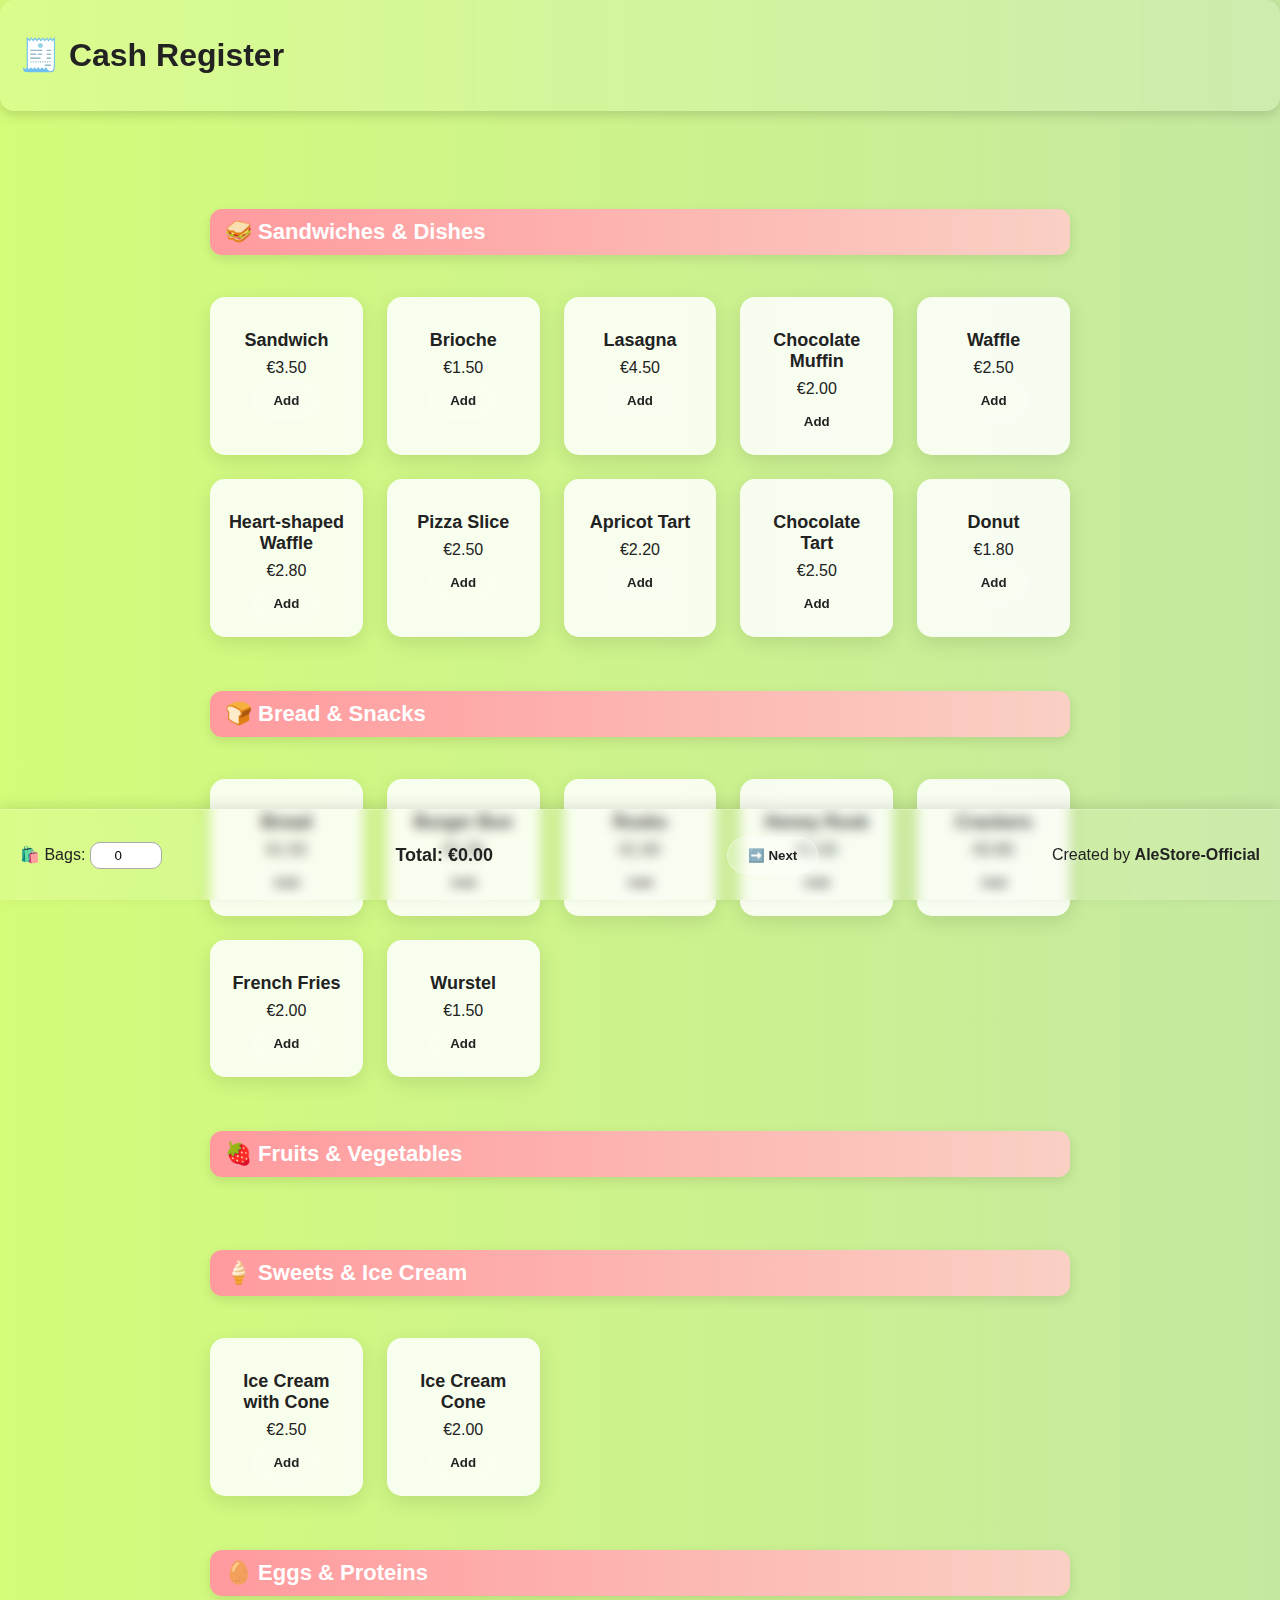
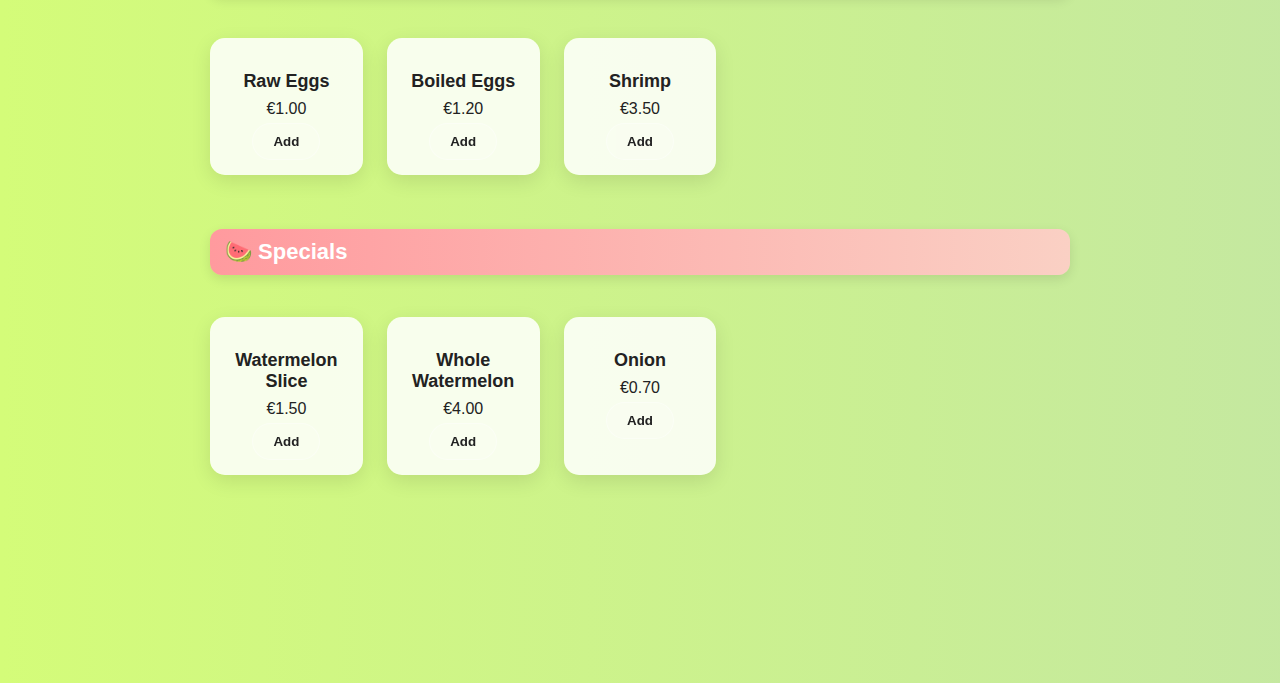
<file: index.html>
<!DOCTYPE html>
<html lang="en">
<head>
  <meta charset="UTF-8">
  <title>Cash Register</title>
  <link rel="stylesheet" href="style.css">
</head>
<body>
  <header class="header">
    <h1>🧾 Cash Register</h1>
  </header>

  <main class="main-layout">
    <section class="product-grid">
      <h2>🥪 Sandwiches & Dishes</h2>
      <div class="product-card"><h3>Sandwich</h3><p>€3.50</p><button class="btn-add" onclick="addProduct('Sandwich', 3.50)">Add</button></div>
      <div class="product-card"><h3>Brioche</h3><p>€1.50</p><button class="btn-add" onclick="addProduct('Brioche', 1.50)">Add</button></div>
      <div class="product-card"><h3>Lasagna</h3><p>€4.50</p><button class="btn-add" onclick="addProduct('Lasagna', 4.50)">Add</button></div>
      <div class="product-card"><h3>Chocolate Muffin</h3><p>€2.00</p><button class="btn-add" onclick="addProduct('Chocolate Muffin', 2.00)">Add</button></div>
      <div class="product-card"><h3>Waffle</h3><p>€2.50</p><button class="btn-add" onclick="addProduct('Waffle', 2.50)">Add</button></div>
      <div class="product-card"><h3>Heart-shaped Waffle</h3><p>€2.80</p><button class="btn-add" onclick="addProduct('Heart-shaped Waffle', 2.80)">Add</button></div>
      <div class="product-card"><h3>Pizza Slice</h3><p>€2.50</p><button class="btn-add" onclick="addProduct('Pizza Slice', 2.50)">Add</button></div>
      <div class="product-card"><h3>Apricot Tart</h3><p>€2.20</p><button class="btn-add" onclick="addProduct('Apricot Tart', 2.20)">Add</button></div>
      <div class="product-card"><h3>Chocolate Tart</h3><p>€2.50</p><button class="btn-add" onclick="addProduct('Chocolate Tart', 2.50)">Add</button></div>
      <div class="product-card"><h3>Donut</h3><p>€1.80</p><button class="btn-add" onclick="addProduct('Donut', 1.80)">Add</button></div>

      <h2>🍞 Bread & Snacks</h2>
      <div class="product-card"><h3>Bread</h3><p>€1.50</p><button class="btn-add" onclick="addProduct('Bread', 1.50)">Add</button></div>
      <div class="product-card"><h3>Burger Bun</h3><p>€1.20</p><button class="btn-add" onclick="addProduct('Burger Bun', 1.20)">Add</button></div>
      <div class="product-card"><h3>Rusks</h3><p>€1.00</p><button class="btn-add" onclick="addProduct('Rusks', 1.00)">Add</button></div>
      <div class="product-card"><h3>Honey Rusk</h3><p>€1.50</p><button class="btn-add" onclick="addProduct('Honey Rusk', 1.50)">Add</button></div>
      <div class="product-card"><h3>Crackers</h3><p>€0.80</p><button class="btn-add" onclick="addProduct('Crackers', 0.80)">Add</button></div>
      <div class="product-card"><h3>French Fries</h3><p>€2.00</p><button class="btn-add" onclick="addProduct('French Fries', 2.00)">Add</button></div>
      <div class="product-card"><h3>Wurstel</h3><p>€1.50</p><button class="btn-add" onclick="addProduct('Wurstel', 1.50)">Add</button></div>

      <h2>🍓 Fruits & Vegetables</h2>

      <h2>🍦 Sweets & Ice Cream</h2>
      <div class="product-card"><h3>Ice Cream with Cone</h3><p>€2.50</p><button class="btn-add" onclick="addProduct('Ice Cream with Cone', 2.50)">Add</button></div>
      <div class="product-card"><h3>Ice Cream Cone</h3><p>€2.00</p><button class="btn-add" onclick="addProduct('Ice Cream Cone', 2.00)">Add</button></div>

      <h2>🥚 Eggs & Proteins</h2>
      <div class="product-card"><h3>Raw Eggs</h3><p>€1.00</p><button class="btn-add" onclick="addProduct('Raw Eggs', 1.00)">Add</button></div>
      <div class="product-card"><h3>Boiled Eggs</h3><p>€1.20</p><button class="btn-add" onclick="addProduct('Boiled Eggs', 1.20)">Add</button></div>
      <div class="product-card"><h3>Shrimp</h3><p>€3.50</p><button class="btn-add" onclick="addProduct('Shrimp', 3.50)">Add</button></div>

      <h2>🍉 Specials</h2>
      <div class="product-card"><h3>Watermelon Slice</h3><p>€1.50</p><button class="btn-add" onclick="addProduct('Watermelon Slice', 1.50)">Add</button></div>
      <div class="product-card"><h3>Whole Watermelon</h3><p>€4.00</p><button class="btn-add" onclick="addProduct('Whole Watermelon', 4.00)">Add</button></div>
      <div class="product-card"><h3>Onion</h3><p>€0.70</p><button class="btn-add" onclick="addProduct('Onion', 0.70)">Add</button></div>
    </section>
  </main>

  <footer class="footer">
    <div class="borse-container">
      🛍️ Bags: <input type="number" id="bags" min="0" value="0" oninput="updateBags()">
    </div>
    <div id="totale" class="totale">Total: €0.00</div>
    <button class="btn-next" onclick="location.href='cart.html'">➡️ Next</button>
    <p style="margin-top: 1em; text-align: center;">Created by <strong>AleStore-Official</strong></p>
  </footer>

  <script src="script.js"></script>
  <script type="module">
    import { blockIfUnauthorized } from 'https://alestore-official.github.io/AleRegister/access.js';
    blockIfUnauthorized();
  </script>
  <script src="https://alestore-official.github.io/AleCAPTCHA/control.js"></script>
</body>
</html>
</file>
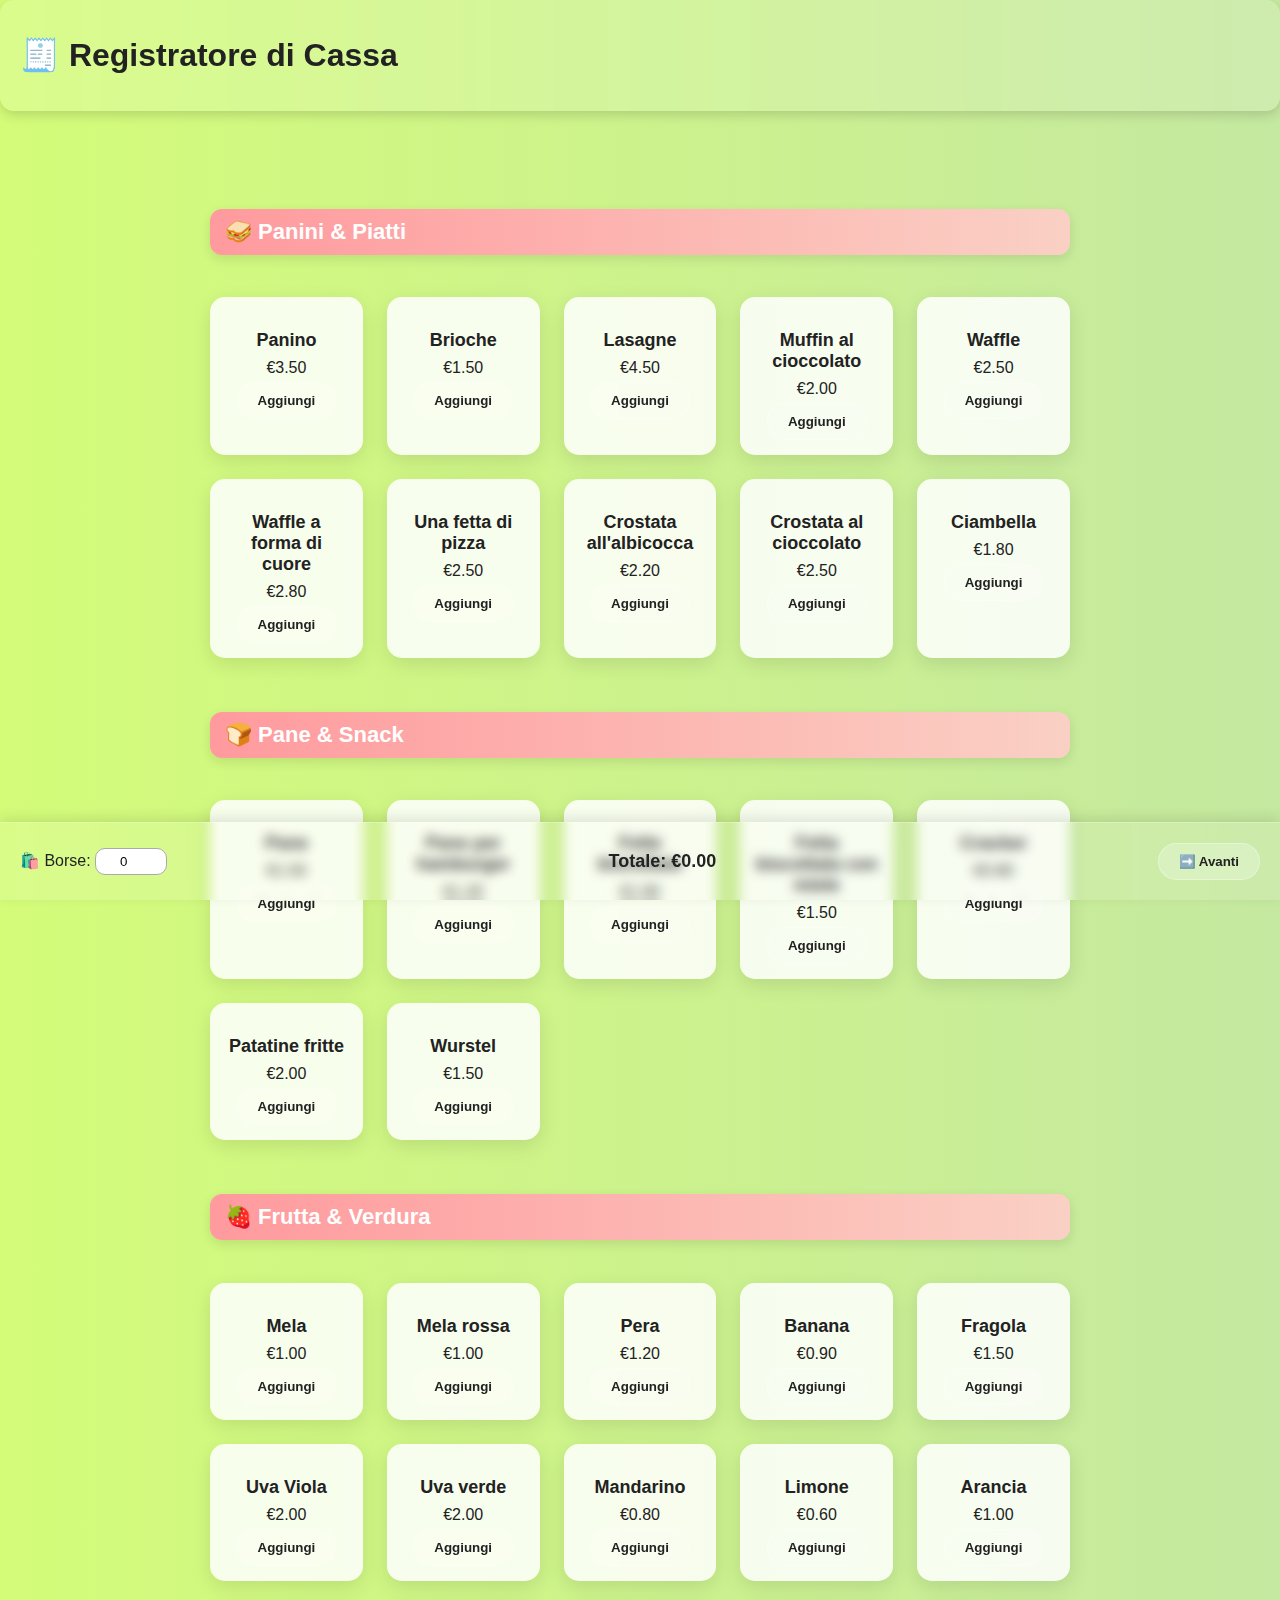
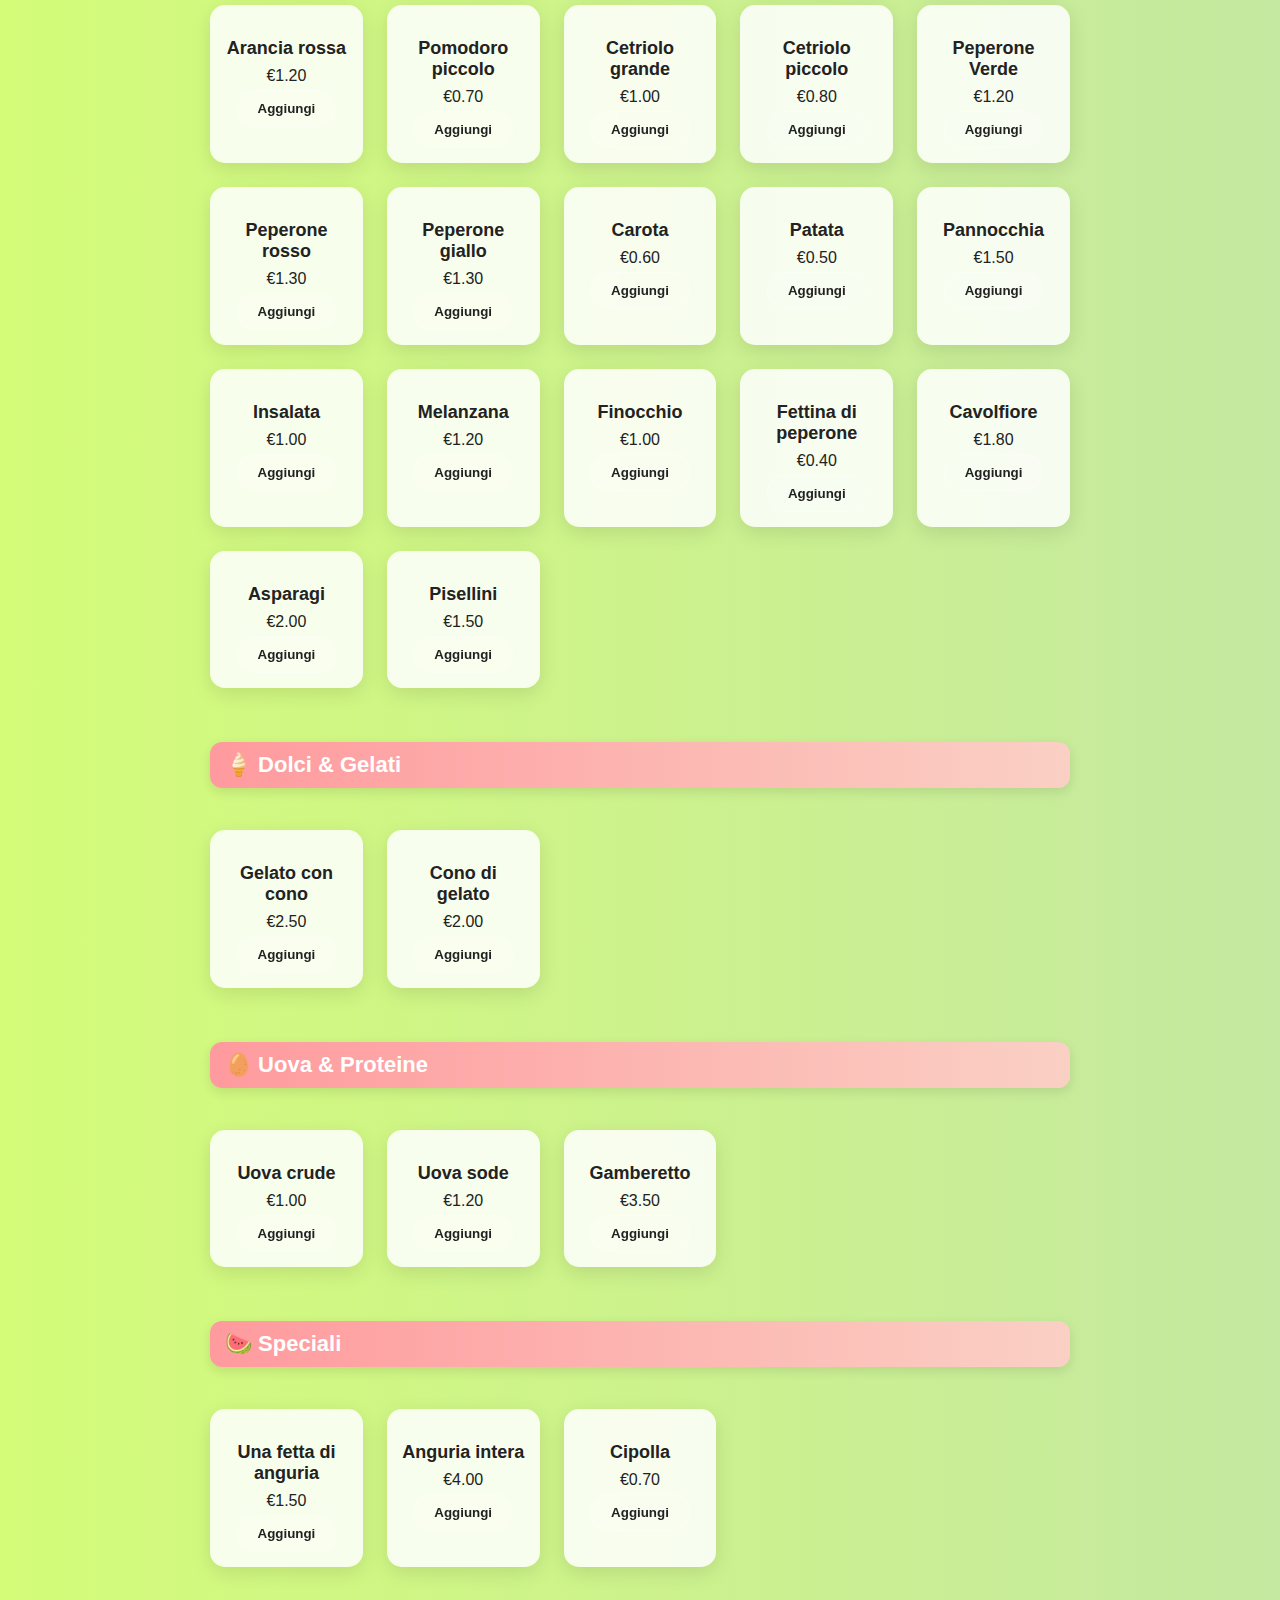
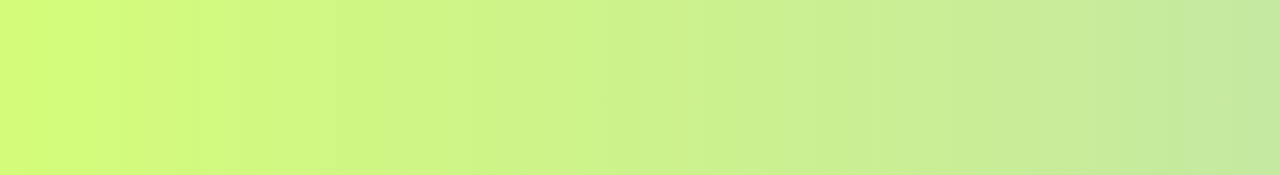
<file: Index.html>
<!DOCTYPE html>
<html lang="it">
<head>
  <meta charset="UTF-8">
  <title>Registratore di Cassa</title>
  <link rel="stylesheet" href="style.css">
</head>
<body>
  <header class="header">
    <h1>🧾 Registratore di Cassa</h1>
  </header>

  <main class="main-layout">
    <section class="product-grid">
      <!-- 🥪 Panini & Piatti -->
      <h2>🥪 Panini & Piatti</h2>
      <div class="product-card"><h3>Panino</h3><p>€3.50</p><button class="btn-add" onclick="aggiungiProdotto('Panino', 3.50)">Aggiungi</button></div>
      <div class="product-card"><h3>Brioche</h3><p>€1.50</p><button class="btn-add" onclick="aggiungiProdotto('Brioche', 1.50)">Aggiungi</button></div>
      <div class="product-card"><h3>Lasagne</h3><p>€4.50</p><button class="btn-add" onclick="aggiungiProdotto('Lasagne', 4.50)">Aggiungi</button></div>
      <div class="product-card"><h3>Muffin al cioccolato</h3><p>€2.00</p><button class="btn-add" onclick="aggiungiProdotto('Muffin al cioccolato', 2.00)">Aggiungi</button></div>
      <div class="product-card"><h3>Waffle</h3><p>€2.50</p><button class="btn-add" onclick="aggiungiProdotto('Waffle', 2.50)">Aggiungi</button></div>
      <div class="product-card"><h3>Waffle a forma di cuore</h3><p>€2.80</p><button class="btn-add" onclick="aggiungiProdotto('Waffle a forma di cuore', 2.80)">Aggiungi</button></div>
      <div class="product-card"><h3>Una fetta di pizza</h3><p>€2.50</p><button class="btn-add" onclick="aggiungiProdotto('Una fetta di pizza', 2.50)">Aggiungi</button></div>
      <div class="product-card"><h3>Crostata all'albicocca</h3><p>€2.20</p><button class="btn-add" onclick="aggiungiProdotto('Crostata all\'albicocca', 2.20)">Aggiungi</button></div>
      <div class="product-card"><h3>Crostata al cioccolato</h3><p>€2.50</p><button class="btn-add" onclick="aggiungiProdotto('Crostata al cioccolato', 2.50)">Aggiungi</button></div>
      <div class="product-card"><h3>Ciambella</h3><p>€1.80</p><button class="btn-add" onclick="aggiungiProdotto('Ciambella', 1.80)">Aggiungi</button></div>

      <!-- 🍞 Pane & Snack -->
      <h2>🍞 Pane & Snack</h2>
      <div class="product-card"><h3>Pane</h3><p>€1.50</p><button class="btn-add" onclick="aggiungiProdotto('Pane', 1.50)">Aggiungi</button></div>
      <div class="product-card"><h3>Pane per hamburger</h3><p>€1.20</p><button class="btn-add" onclick="aggiungiProdotto('Pane per hamburger', 1.20)">Aggiungi</button></div>
      <div class="product-card"><h3>Fette biscottate</h3><p>€1.00</p><button class="btn-add" onclick="aggiungiProdotto('Fette biscottate', 1.00)">Aggiungi</button></div>
      <div class="product-card"><h3>Fetta biscottata con miele</h3><p>€1.50</p><button class="btn-add" onclick="aggiungiProdotto('Fetta biscottata con miele', 1.50)">Aggiungi</button></div>
      <div class="product-card"><h3>Cracker</h3><p>€0.80</p><button class="btn-add" onclick="aggiungiProdotto('Cracker', 0.80)">Aggiungi</button></div>
      <div class="product-card"><h3>Patatine fritte</h3><p>€2.00</p><button class="btn-add" onclick="aggiungiProdotto('Patatine fritte', 2.00)">Aggiungi</button></div>
      <div class="product-card"><h3>Wurstel</h3><p>€1.50</p><button class="btn-add" onclick="aggiungiProdotto('Wurstel', 1.50)">Aggiungi</button></div>

      <!-- 🍓 Frutta & Verdura -->
      <h2>🍓 Frutta & Verdura</h2>
      <div class="product-card"><h3>Mela</h3><p>€1.00</p><button class="btn-add" onclick="aggiungiProdotto('Mela', 1.00)">Aggiungi</button></div>
      <div class="product-card"><h3>Mela rossa</h3><p>€1.00</p><button class="btn-add" onclick="aggiungiProdotto('Mela rossa', 1.00)">Aggiungi</button></div>
      <div class="product-card"><h3>Pera</h3><p>€1.20</p><button class="btn-add" onclick="aggiungiProdotto('Pera', 1.20)">Aggiungi</button></div>
      <div class="product-card"><h3>Banana</h3><p>€0.90</p><button class="btn-add" onclick="aggiungiProdotto('Banana', 0.90)">Aggiungi</button></div>
      <div class="product-card"><h3>Fragola</h3><p>€1.50</p><button class="btn-add" onclick="aggiungiProdotto('Fragola', 1.50)">Aggiungi</button></div>
      <div class="product-card"><h3>Uva Viola</h3><p>€2.00</p><button class="btn-add" onclick="aggiungiProdotto('Uva Viola', 2.00)">Aggiungi</button></div>
      <div class="product-card"><h3>Uva verde</h3><p>€2.00</p><button class="btn-add" onclick="aggiungiProdotto('Uva verde', 2.00)">Aggiungi</button></div>
      <div class="product-card"><h3>Mandarino</h3><p>€0.80</p><button class="btn-add" onclick="aggiungiProdotto('Mandarino', 0.80)">Aggiungi</button></div>
      <div class="product-card"><h3>Limone</h3><p>€0.60</p><button class="btn-add" onclick="aggiungiProdotto('Limone', 0.60)">Aggiungi</button></div>
      <div class="product-card"><h3>Arancia</h3><p>€1.00</p><button class="btn-add" onclick="aggiungiProdotto('Arancia', 1.00)">Aggiungi</button></div>
      <div class="product-card"><h3>Arancia rossa</h3><p>€1.20</p><button class="btn-add" onclick="aggiungiProdotto('Arancia rossa', 1.20)">Aggiungi</button></div>
      <div class="product-card"><h3>Pomodoro piccolo</h3><p>€0.70</p><button class="btn-add" onclick="aggiungiProdotto('Pomodoro piccolo', 0.70)">Aggiungi</button></div>
      <div class="product-card"><h3>Cetriolo grande</h3><p>€1.00</p><button class="btn-add" onclick="aggiungiProdotto('Cetriolo grande', 1.00)">Aggiungi</button></div>
      <div class="product-card"><h3>Cetriolo piccolo</h3><p>€0.80</p><button class="btn-add" onclick="aggiungiProdotto('Cetriolo piccolo', 0.80)">Aggiungi</button></div>
      <div class="product-card"><h3>Peperone Verde</h3><p>€1.20</p><button class="btn-add" onclick="aggiungiProdotto('Peperone Verde', 1.20)">Aggiungi</button></div>
      <div class="product-card"><h3>Peperone rosso</h3><p>€1.30</p><button class="btn-add" onclick="aggiungiProdotto('Peperone rosso', 1.30)">Aggiungi</button></div>
      <div class="product-card"><h3>Peperone giallo</h3><p>€1.30</p><button class="btn-add" onclick="aggiungiProdotto('Peperone giallo', 1.30)">Aggiungi</button></div>
      <div class="product-card"><h3>Carota</h3><p>€0.60</p><button class="btn-add" onclick="aggiungiProdotto('Carota', 0.60)">Aggiungi</button></div>
      <div class="product-card"><h3>Patata</h3><p>€0.50</p><button class="btn-add" onclick="aggiungiProdotto('Patata', 0.50)">Aggiungi</button></div>
      <div class="product-card"><h3>Pannocchia</h3><p>€1.50</p><button class="btn-add" onclick="aggiungiProdotto('Pannocchia', 1.50)">Aggiungi</button></div>
      <div class="product-card"><h3>Insalata</h3><p>€1.00</p><button class="btn-add" onclick="aggiungiProdotto('Insalata', 1.00)">Aggiungi</button></div>
      <div class="product-card"><h3>Melanzana</h3><p>€1.20</p><button class="btn-add" onclick="aggiungiProdotto('Melanzana', 1.20)">Aggiungi</button></div>
      <div class="product-card"><h3>Finocchio</h3><p>€1.00</p><button class="btn-add" onclick="aggiungiProdotto('Finocchio', 1.00)">Aggiungi</button></div>
      <div class="product-card"><h3>Fettina di peperone</h3><p>€0.40</p><button class="btn-add" onclick="aggiungiProdotto('Fettina di peperone', 0.40)">Aggiungi</button></div>
      <div class="product-card"><h3>Cavolfiore</h3><p>€1.80</p><button class="btn-add" onclick="aggiungiProdotto('Cavolfiore', 1.80)">Aggiungi</button></div>
      <div class="product-card"><h3>Asparagi</h3><p>€2.00</p><button class="btn-add" onclick="aggiungiProdotto('Asparagi', 2.00)">Aggiungi</button></div>
      <div class="product-card"><h3>Pisellini</h3><p>€1.50</p><button class="btn-add" onclick="aggiungiProdotto('Pisellini', 1.50)">Aggiungi</button></div>

      <!-- 🍦 Dolci & Gelati -->
      <h2>🍦 Dolci & Gelati</h2>
      <div class="product-card"><h3>Gelato con cono</h3><p>€2.50</p><button class="btn-add" onclick="aggiungiProdotto('Gelato con cono', 2.50)">Aggiungi</button></div>
      <div class="product-card"><h3>Cono di gelato</h3><p>€2.00</p><button class="btn-add" onclick="aggiungiProdotto('Cono di gelato', 2.00)">Aggiungi</button></div>

      <!-- 🥚 Uova & Proteine -->
      <h2>🥚 Uova & Proteine</h2>
      <div class="product-card"><h3>Uova crude</h3><p>€1.00</p><button class="btn-add" onclick="aggiungiProdotto('Uova crude', 1.00)">Aggiungi</button></div>
      <div class="product-card"><h3>Uova sode</h3><p>€1.20</p><button class="btn-add" onclick="aggiungiProdotto('Uova sode', 1.20)">Aggiungi</button></div>
      <div class="product-card"><h3>Gamberetto</h3><p>€3.50</p><button class="btn-add" onclick="aggiungiProdotto('Gamberetto', 3.50)">Aggiungi</button></div>

      <!-- 🍉 Speciali -->
      <h2>🍉 Speciali</h2>
      <div class="product-card"><h3>Una fetta di anguria</h3><p>€1.50</p><button class="btn-add" onclick="aggiungiProdotto('Una fetta di anguria', 1.50)">Aggiungi</button></div>
      <div class="product-card"><h3>Anguria intera</h3><p>€4.00</p><button class="btn-add" onclick="aggiungiProdotto('Anguria intera', 4.00)">Aggiungi</button></div>
      <div class="product-card"><h3>Cipolla</h3><p>€0.70</p><button class="btn-add" onclick="aggiungiProdotto('Cipolla', 0.70)">Aggiungi</button></div>
    </section>
  </main>

  <footer class="footer">
    <div class="borse-container">
      🛍️ Borse: <input type="number" id="borse" min="0" value="0" oninput="aggiornaBorse()">
    </div>
    <div id="totale" class="totale">Totale: €0.00</div>
    <button class="btn-next" onclick="location.href='carrello.html'">➡️ Avanti</button>
  </footer>

  <script src="script.js"></script>
</body>
</html>
</file>
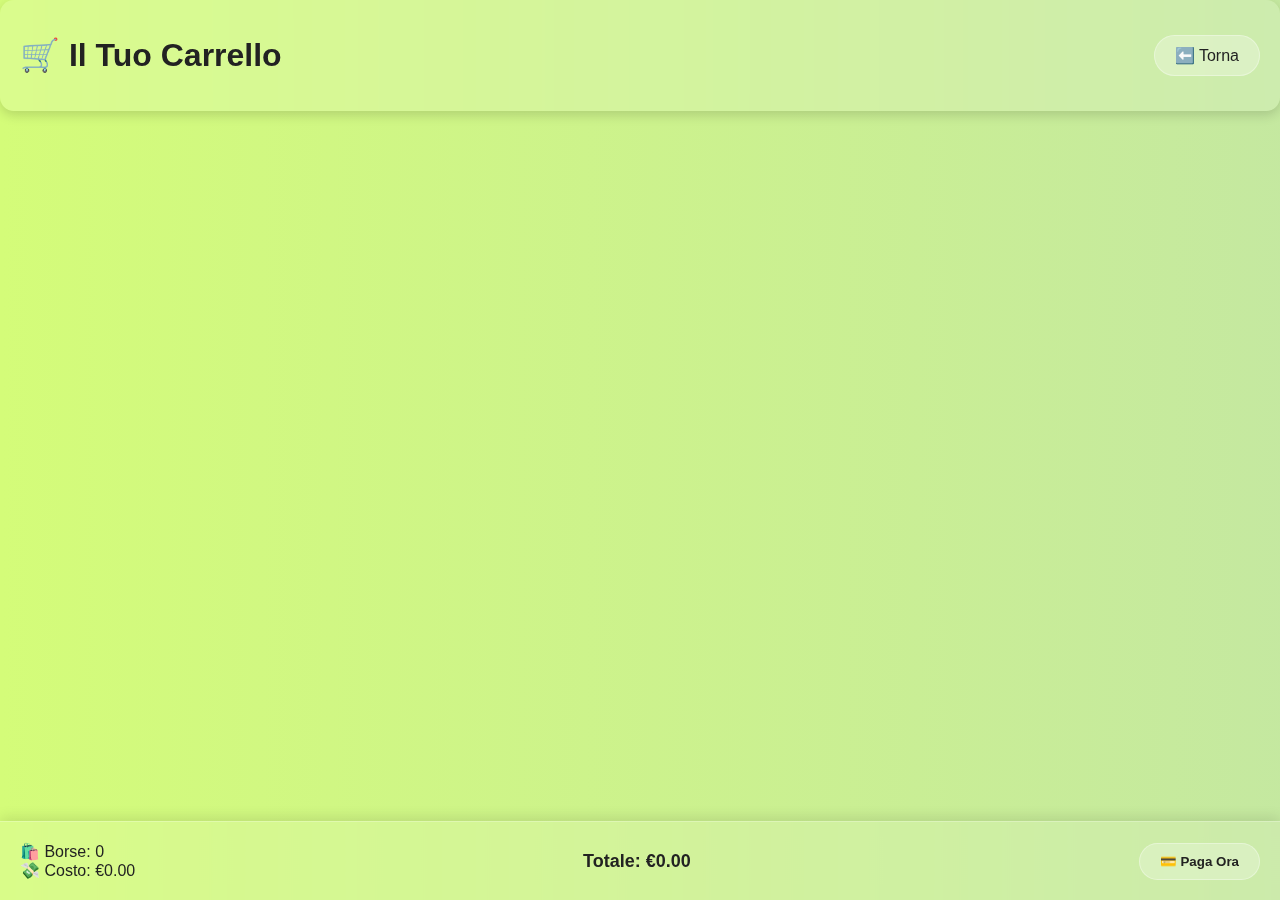
<file: carrello.html>
<!DOCTYPE html>
<html lang="it">
<head>
  <meta charset="UTF-8">
  <title>Carrello</title>
  <meta name="viewport" content="width=device-width, initial-scale=1.0">
  <link rel="stylesheet" href="style.css">
</head>
<body>
  <header class="header">
    <h1>🛒 Il Tuo Carrello</h1>
    <button class="btn-admin" onclick="location.href='index.html'">⬅️ Torna</button>
  </header>

  <main class="main-layout">
    <section id="carrelloList" class="product-grid">
      <!-- I prodotti vengono inseriti via JS -->
    </section>
  </main>

  <footer class="footer">
    <div class="borse-container">
      🛍️ Borse: <span id="borseVisual">0</span><br>
      💸 Costo: €<span id="costoBorse">0.00</span>
    </div>
    <div class="totale" id="totale">Totale: €0.00</div>
    <button class="btn-next" onclick="location.href='pagamento.html'">💳 Paga Ora</button>
  </footer>

  <script src="script.js"></script>
</body>
</html>
</file>
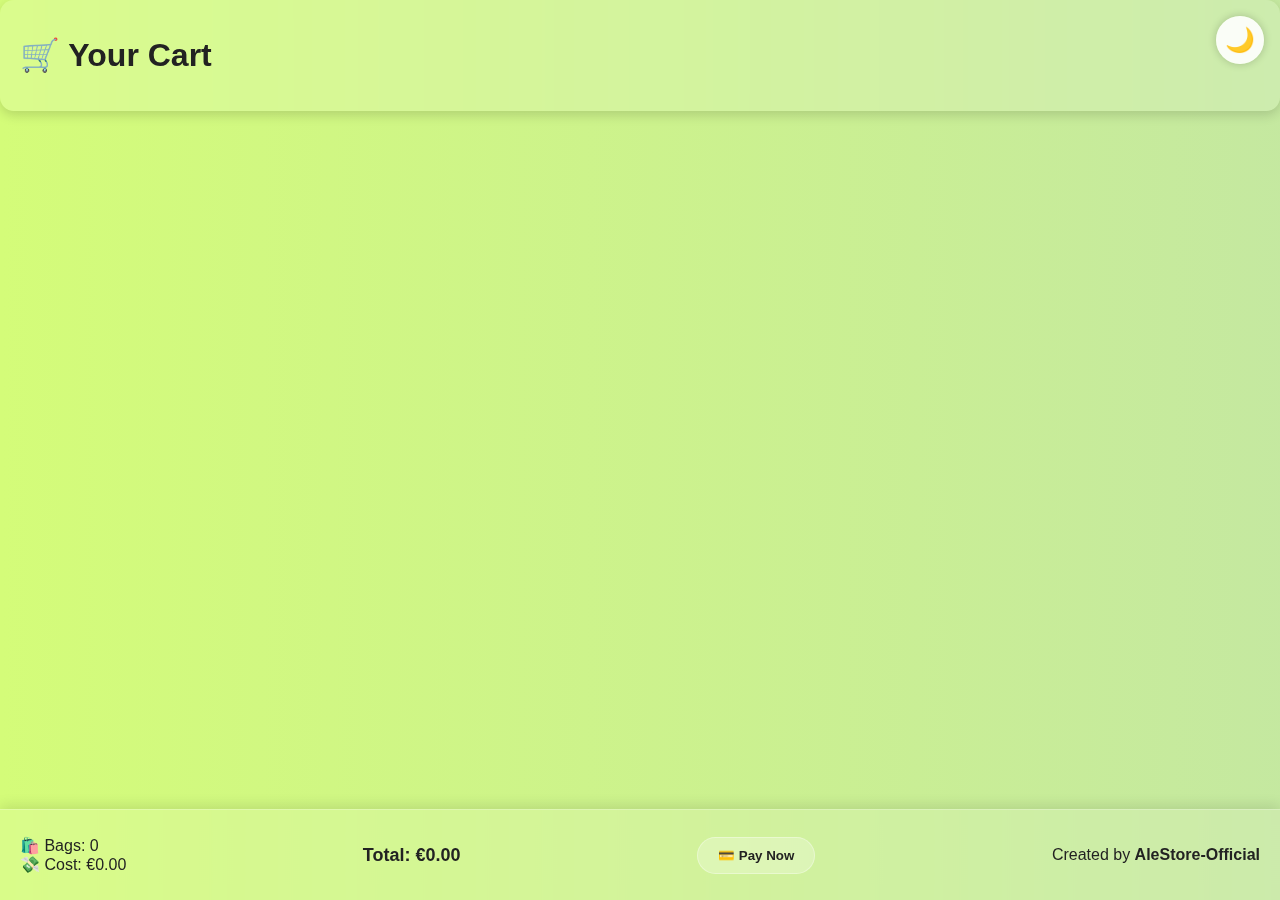
<file: cart.html>
<!DOCTYPE html>
<html lang="en">
<head>
  <meta charset="UTF-8">
  <title>Cart</title>
  <meta name="viewport" content="width=device-width, initial-scale=1.0">
  <link rel="stylesheet" href="style.css">
</head>
<body>
  <button id="themeToggle" title="Toggle theme">🌙</button>

  <header class="header">
    <h1>🛒 Your Cart</h1>
  </header>

  <main class="main-layout">
    <section id="carrelloList" class="product-grid">
    </section>
  </main>

  <footer class="footer">
    <div class="borse-container">
      🛍️ Bags: <span id="borseVisual">0</span><br>
      💸 Cost: €<span id="costoBorse">0.00</span>
    </div>
    <div class="totale" id="totale">Total: €0.00</div>
    <button class="btn-next" onclick="location.href='payment.html'">💳 Pay Now</button>
    <p style="margin-top: 1em; text-align: center;">Created by <strong>AleStore-Official</strong></p>
  </footer>

  <script src="script.js"></script>
  <script type="module">
    import { blockIfUnauthorized } from 'https://alestore-official.github.io/AleRegister/access.js';
    blockIfUnauthorized();
  </script>
  <script>
    const toggle = document.getElementById("themeToggle");
    const currentTheme = localStorage.getItem("alestore-theme");
    if (currentTheme === "dark") {
      document.body.classList.add("dark");
      toggle.textContent = "☀️";
    }

    toggle.onclick = () => {
      document.body.classList.toggle("dark");
      const theme = document.body.classList.contains("dark") ? "dark" : "light";
      localStorage.setItem("alestore-theme", theme);
      toggle.textContent = theme === "dark" ? "☀️" : "🌙";
    };
  </script>
  <script src="https://alestore-official.github.io/AleCAPTCHA/control.js"></script>
</body>
</html>
</file>
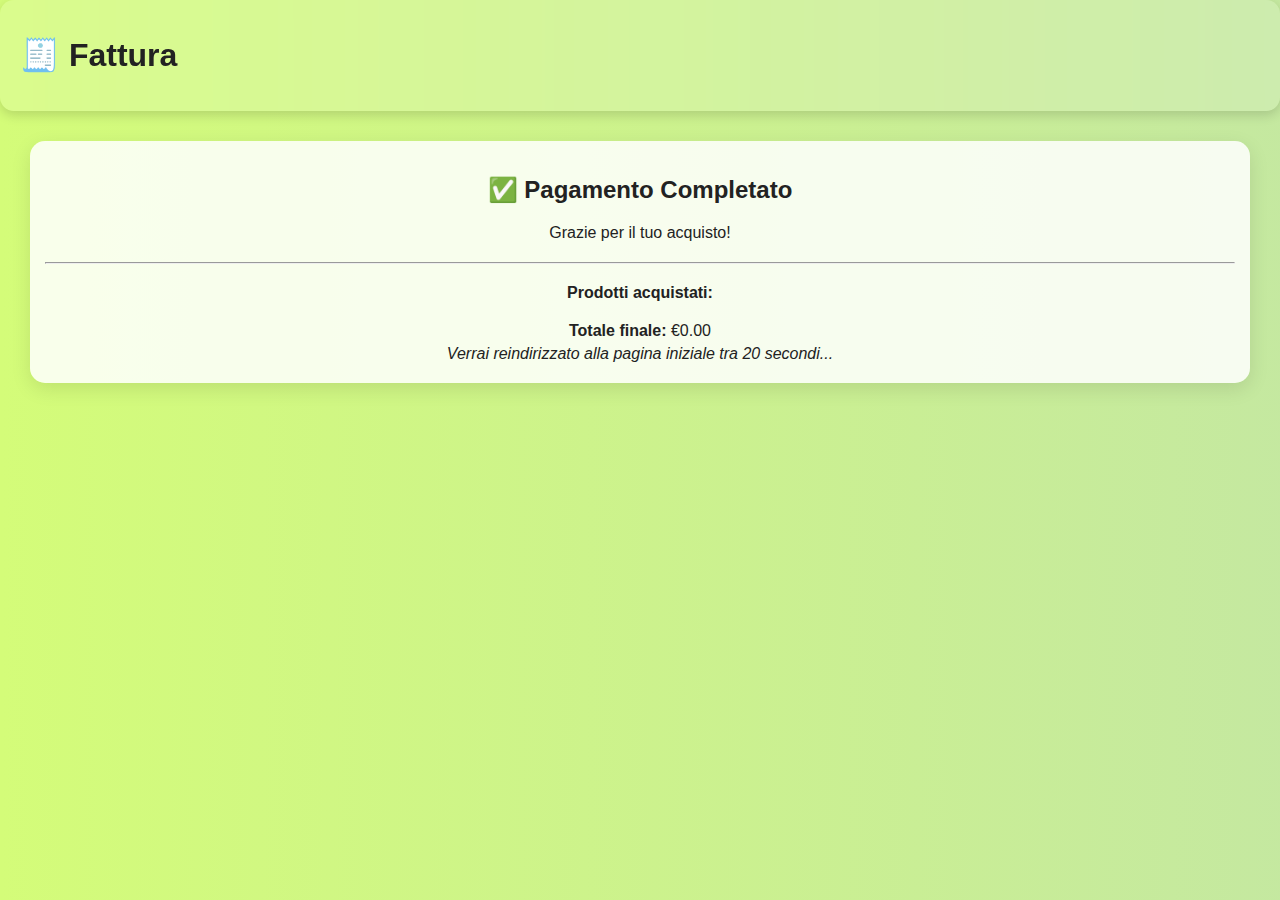
<file: fattura.html>
<!DOCTYPE html>
<html lang="it">
<head>
  <meta charset="UTF-8">
  <title>Fattura</title>
  <link rel="stylesheet" href="style.css">
  <meta http-equiv="refresh" content="20; url=index.html">
</head>
<body>
  <header class="header">
    <h1>🧾 Fattura</h1>
  </header>

  <main style="text-align: center; padding: 30px;">
    <div class="product-card">
      <h2>✅ Pagamento Completato</h2>
      <p>Grazie per il tuo acquisto!</p>
      <hr style="margin: 20px 0;">

      <p><strong>Prodotti acquistati:</strong></p>
      <div id="riepilogoFattura" style="margin-bottom: 20px;"></div>

      <p><strong>Totale finale:</strong> €<span id="totaleFattura">0.00</span></p>
      <p><em>Verrai reindirizzato alla pagina iniziale tra 20 secondi...</em></p>
    </div>
  </main>

  <script>
    // Mostra riepilogo carrello
    const container = document.getElementById("riepilogoFattura");
    const carrello = JSON.parse(localStorage.getItem("carrello")) || [];

    carrello.forEach(item => {
      const riga = document.createElement("p");
      riga.textContent = `${item.nome} × ${item.quantità} = €${(item.prezzo * item.quantità).toFixed(2)}`;
      container.appendChild(riga);
    });

    document.getElementById("totaleFattura").textContent =
      localStorage.getItem("totaleFinale") || "0.00";

    // Reindirizzamento fallback JS (oltre a meta tag)
    setTimeout(() => {
      window.location.href = "index.html";
    }, 20000);
  </script>
</body>
</html>
</file>
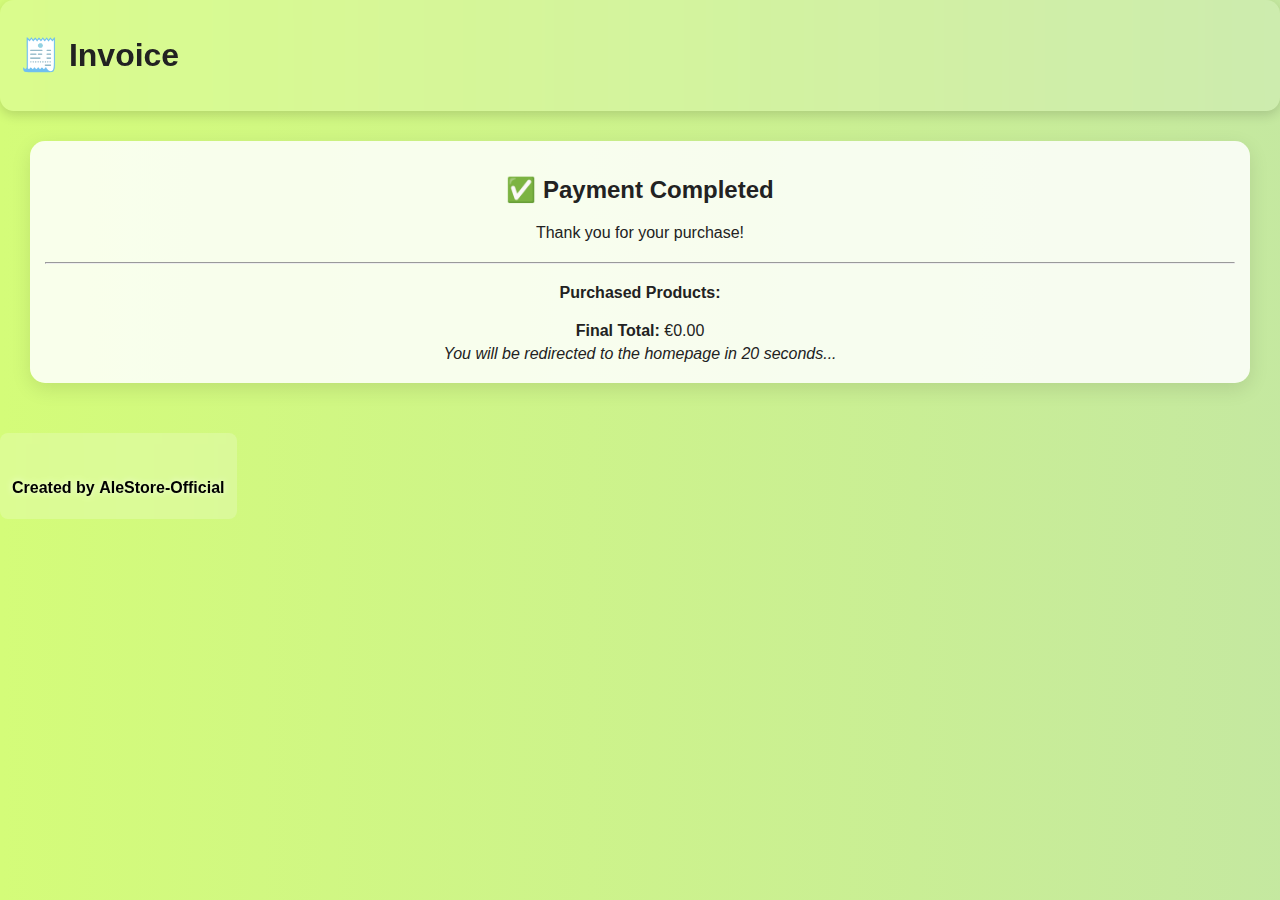
<file: invoice.html>
<!DOCTYPE html>
<html lang="en">
<head>
  <meta charset="UTF-8">
  <title>Invoice</title>
  <link rel="stylesheet" href="style.css">
  <meta http-equiv="refresh" content="20; url=index.html">
</head>
<body>
  <header class="header">
    <h1>🧾 Invoice</h1>
  </header>

  <main style="text-align: center; padding: 30px;">
    <div class="product-card">
      <h2>✅ Payment Completed</h2>
      <p>Thank you for your purchase!</p>
      <hr style="margin: 20px 0;">

      <p><strong>Purchased Products:</strong></p>
      <div id="invoiceSummary" style="margin-bottom: 20px;"></div>

      <p><strong>Final Total:</strong> €<span id="invoiceTotal">0.00</span></p>
      <p><em>You will be redirected to the homepage in 20 seconds...</em></p>
    </div>
  </main>

  <div class="signature">
    <p style="text-align: center; margin-top: 40px;">Created by <strong>AleStore-Official</strong></p>
  </div>

  <script>
    const container = document.getElementById("invoiceSummary");
    const cart = JSON.parse(localStorage.getItem("cart")) || [];

    cart.forEach(item => {
      const line = document.createElement("p");
      line.textContent = `${item.name} × ${item.quantity} = €${(item.price * item.quantity).toFixed(2)}`;
      container.appendChild(line);
    });

    document.getElementById("invoiceTotal").textContent =
      localStorage.getItem("finalTotal") || "0.00";

    setTimeout(() => {
      window.location.href = "index.html";
    }, 20000);
  </script>
</body>
</html>
</file>
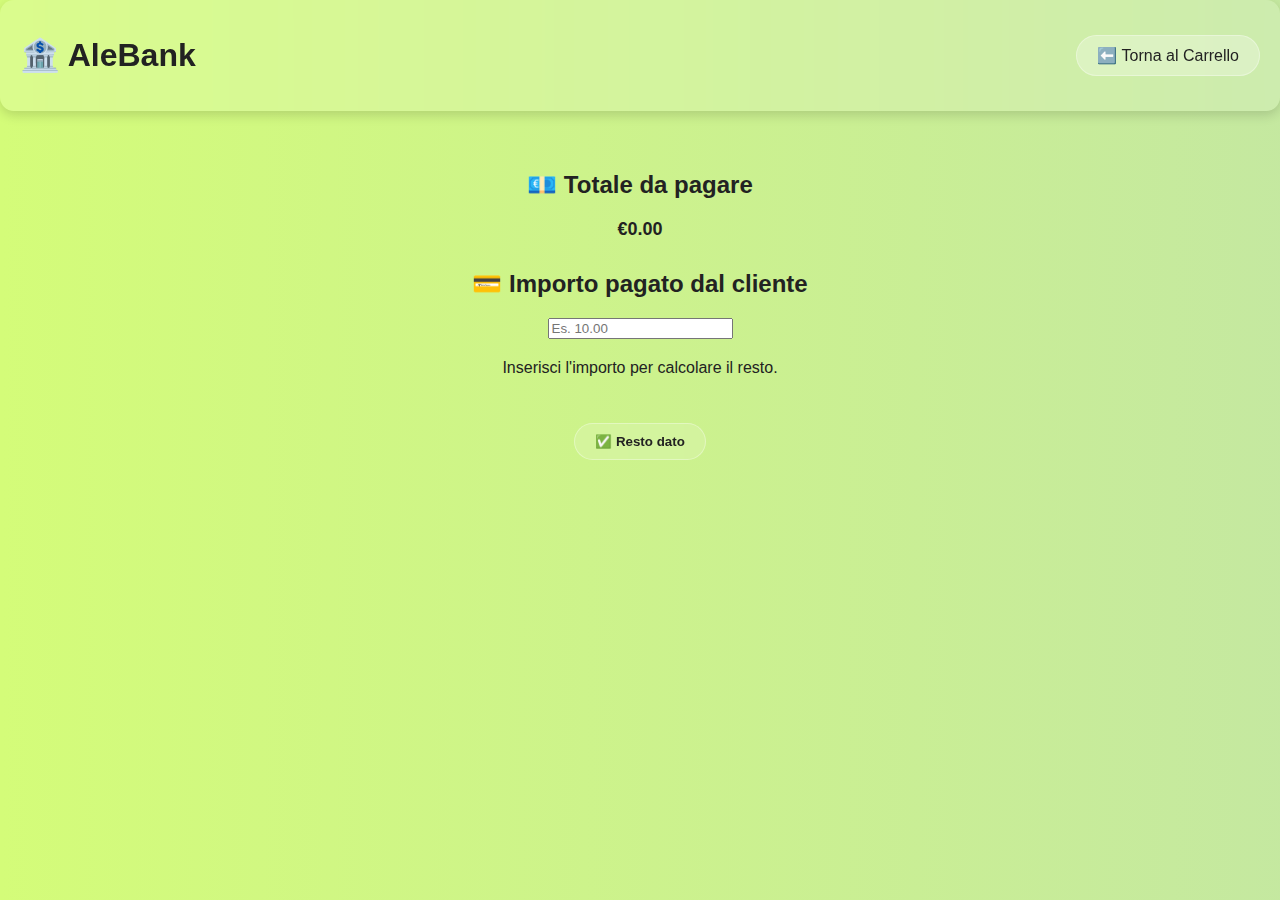
<file: pagamento.html>
<!DOCTYPE html>
<html lang="it">
<head>
  <meta charset="UTF-8">
  <title>Pagamento POS</title>
  <link rel="stylesheet" href="style.css">
</head>
<body>
  <header class="header">
    <h1>🏦 AleBank</h1>
    <button class="btn-admin" onclick="location.href='carrello.html'">⬅️ Torna al Carrello</button>
  </header>

  <main style="text-align: center; padding: 40px;">
    <h2>💶 Totale da pagare</h2>
    <p id="totaleFinale" class="totale">€0.00</p>

    <h2 style="margin-top: 30px;">💳 Importo pagato dal cliente</h2>
    <input type="number" class="input" id="importoCliente" placeholder="Es. 10.00" oninput="calcolaResto()">
    
    <p id="messaggio" class="conferma-msg" style="margin-top: 20px;">Inserisci l'importo per calcolare il resto.</p>

    <button class="btn-next" style="margin-top: 30px;" onclick="confermaPagamento()">✅ Resto dato</button>
  </main>

  <script>
    let totale = parseFloat(localStorage.getItem("totaleFinale")) || 0;

    document.getElementById("totaleFinale").textContent = `€${totale.toFixed(2)}`;

    function calcolaResto() {
      const pagato = parseFloat(document.getElementById("importoCliente").value);
      const messaggio = document.getElementById("messaggio");

      if (isNaN(pagato)) {
        messaggio.textContent = "❌ Inserisci un importo valido.";
        return;
      }

      const differenza = pagato - totale;

      if (differenza < 0) {
        messaggio.textContent = `⚠️ Mancano ancora €${Math.abs(differenza).toFixed(2)}.`;
      } else if (differenza === 0) {
        messaggio.textContent = `✅ Pagamento esatto. Nessun resto.`;
      } else {
        messaggio.textContent = `💰 Resto da dare: €${differenza.toFixed(2)}.`;
      }
    }

    function confermaPagamento() {
      window.location.href = "fattura.html";
    }
  </script>
</body>
</html>
</file>
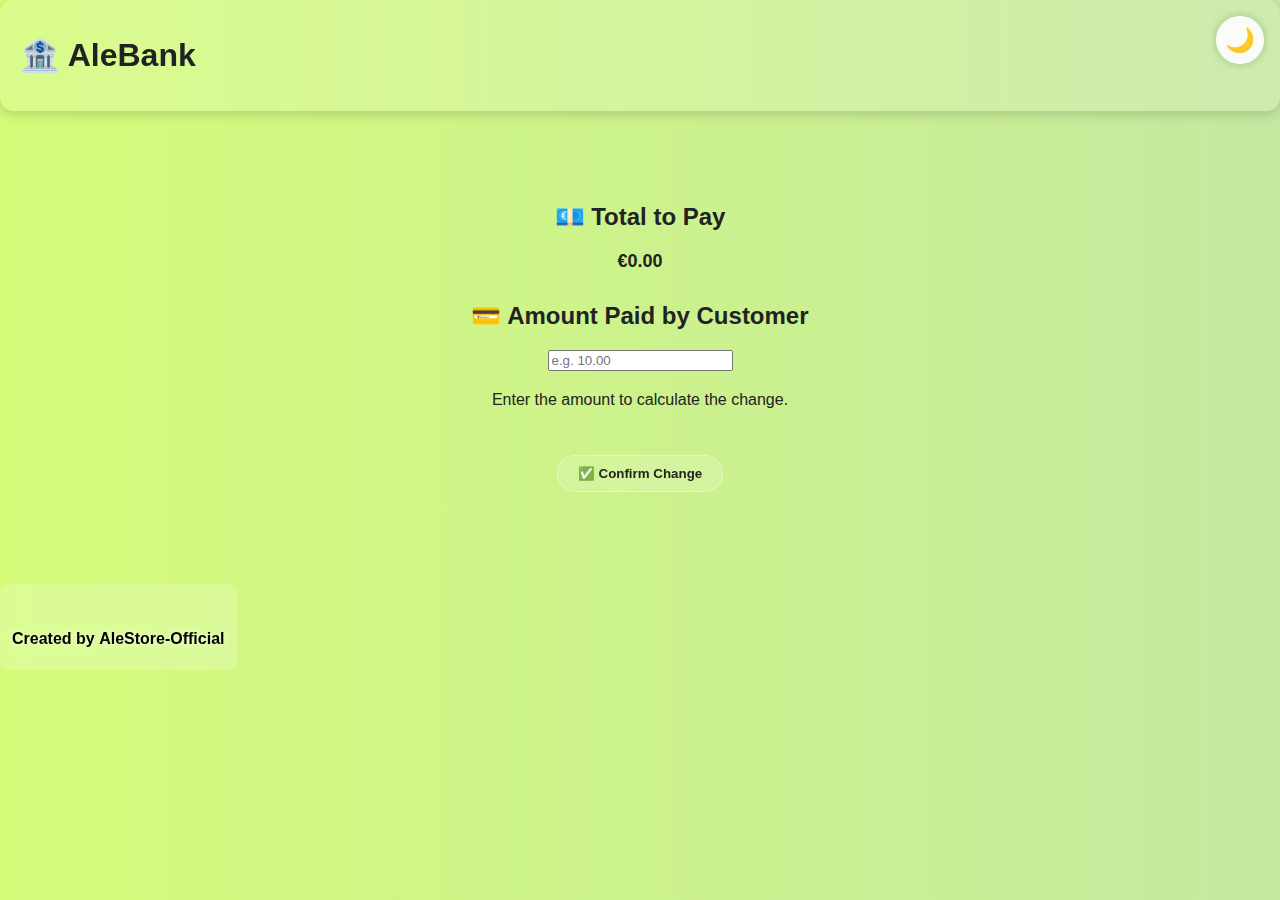
<file: payment.html>
<!DOCTYPE html>
<html lang="en">
<head>
  <meta charset="UTF-8">
  <title>POS Payment</title>
  <meta name="viewport" content="width=device-width, initial-scale=1.0">
  <link rel="stylesheet" href="style.css">
</head>
<body>
  <button id="themeToggle" title="Toggle theme">🌙</button>

  <header class="header">
    <h1>🏦 AleBank</h1>
  </header>

  <main class="main-layout" style="text-align: center; padding: 40px;">
    <h2>💶 Total to Pay</h2>
    <p id="totalDisplay" class="totale">€0.00</p>

    <h2 style="margin-top: 30px;">💳 Amount Paid by Customer</h2>
    <input type="number" class="input" id="customerAmount" placeholder="e.g. 10.00" oninput="calculateChange()">

    <p id="message" class="conferma-msg" style="margin-top: 20px;">Enter the amount to calculate the change.</p>

    <button class="btn-next" style="margin-top: 30px;" onclick="confirmPayment()">✅ Confirm Change</button>
  </main>

  <footer class="signature">
    <p style="text-align: center; margin-top: 40px;">Created by <strong>AleStore-Official</strong></p>
  </footer>

  <script src="script.js"></script>

  <script type="module">
    import { blockIfUnauthorized } from 'https://alestore-official.github.io/AleRegister/access.js';

    const verified = localStorage.getItem("access_verified") === "true";
    const registered = localStorage.getItem("user_verified") === "true";

    if (!verified || !registered) {
      blockIfUnauthorized();
    }
  </script>

  <script>
    let total = parseFloat(localStorage.getItem("finalTotal")) || 0;
    document.getElementById("totalDisplay").textContent = `€${total.toFixed(2)}`;

    function calculateChange() {
      const paid = parseFloat(document.getElementById("customerAmount").value);
      const message = document.getElementById("message");

      if (isNaN(paid)) {
        message.textContent = "❌ Please enter a valid amount.";
        return;
      }

      const difference = paid - total;

      if (difference < 0) {
        message.textContent = `⚠️ Still missing €${Math.abs(difference).toFixed(2)}.`;
      } else if (difference === 0) {
        message.textContent = `✅ Exact payment. No change needed.`;
      } else {
        message.textContent = `💰 Change to give: €${difference.toFixed(2)}.`;
      }
    }

    function confirmPayment() {
      window.location.href = "invoice.html";
    }

    const toggle = document.getElementById("themeToggle");
    const currentTheme = localStorage.getItem("alestore-theme");
    if (currentTheme === "dark") {
      document.body.classList.add("dark");
      toggle.textContent = "☀️";
    }

    toggle.onclick = () => {
      document.body.classList.toggle("dark");
      const theme = document.body.classList.contains("dark") ? "dark" : "light";
      localStorage.setItem("alestore-theme", theme);
      toggle.textContent = theme === "dark" ? "☀️" : "🌙";
    };
  </script>

  <script src="https://alestore-official.github.io/AleCAPTCHA/control.js"></script>
</body>
</html>
</file>
<file: style.css>
body {
  margin: 0;
  font-family: 'Segoe UI', sans-serif;
  background: linear-gradient(270deg, #fbc2eb, #a6c1ee, #d4fc79);
  background-size: 600% 600%;
  animation: gradientFlow 60s ease infinite, fadeInBody 1s ease-in-out;
  color: #222;
  transition: background 0.4s, color 0.4s;
}

@keyframes gradientFlow {
  0% { background-position: 0% 50%; }
  50% { background-position: 100% 50%; }
  100% { background-position: 0% 50%; }
}

body.dark {
  background: linear-gradient(270deg, #0f2027, #203a43, #2c5364);
  color: #eee;
}

#themeToggle {
  position: fixed;
  top: 16px;
  right: 16px;
  width: 48px;
  height: 48px;
  font-size: 24px;
  border-radius: 50%;
  background-color: rgba(255,255,255,0.9);
  color: #000;
  border: none;
  box-shadow: 0 0 8px rgba(0,0,0,0.2);
  display: flex;
  align-items: center;
  justify-content: center;
  cursor: pointer;
  z-index: 999;
  transition: background 0.3s, color 0.3s;
}

body.dark #themeToggle {
  background: rgba(0, 0, 0, 0.9);
  color: #fff;
}

.header {
  background: rgba(255,255,255,0.15);
  backdrop-filter: blur(8px);
  color: #222;
  padding: 15px 20px;
  display: flex;
  justify-content: space-between;
  align-items: center;
  border-radius: 14px;
  box-shadow: 0 4px 12px rgba(0,0,0,0.15);
  animation: slideDown 0.8s ease forwards;
}

body.dark .header {
  background: rgba(20,20,20,0.8);
  color: #eee;
}

.btn-admin {
  background: rgba(255,255,255,0.15);
  border: 1px solid rgba(255,255,255,0.35);
  backdrop-filter: blur(8px);
  color: #222;
  padding: 10px 20px;
  border-radius: 30px;
  cursor: pointer;
  font-size: 16px;
  transition: background 0.3s ease, transform 0.3s ease;
}

.btn-admin:hover {
  background: rgba(255,255,255,0.25);
  transform: scale(1.1);
}

body.dark .btn-admin {
  background: rgba(255,255,255,0.08);
  border-color: rgba(255,255,255,0.2);
  color: #eee;
}

.main-layout {
  max-width: 900px;
  margin: 2em auto;
  padding: 1em;
}

.product-grid {
  display: grid;
  grid-template-columns: repeat(auto-fit, minmax(140px, 1fr));
  gap: 24px;
  padding: 20px;
  padding-bottom: 160px;
}

.product-grid h2 {
  grid-column: 1 / -1;
  font-size: 22px;
  font-weight: bold;
  color: #fff;
  background: linear-gradient(to right, #ff9a9e, #fad0c4);
  padding: 10px 15px;
  border-radius: 12px;
  box-shadow: 0 4px 12px rgba(0,0,0,0.1);
  margin-top: 30px;
  animation: fadeInUp 0.6s ease-in-out;
}

.product-card {
  background: rgba(255,255,255,0.85);
  border-radius: 15px;
  padding: 15px;
  text-align: center;
  box-shadow: 0 6px 20px rgba(0,0,0,0.1);
  animation: fadeInUp 0.7s ease-in-out;
  transition: transform 0.3s ease, box-shadow 0.3s ease;
}

.product-card:hover {
  transform: translateY(-5px);
  box-shadow: 0 8px 24px rgba(0,0,0,0.15);
}

body.dark .product-card {
  background: rgba(20,20,20,0.9);
}

.product-card h3 {
  font-size: 18px;
  margin-bottom: 8px;
}

.product-card p {
  font-size: 16px;
  margin: 5px 0;
}

.product-card img {
  width: 100%;
  height: auto;
  max-height: 100px;
  object-fit: cover;
  border-radius: 8px;
  margin-bottom: 10px;
}

.btn-add, .btn-next {
  background: rgba(255,255,255,0.15);
  border: 1px solid rgba(255,255,255,0.35);
  backdrop-filter: blur(8px);
  color: #222;
  padding: 10px 20px;
  border-radius: 25px;
  cursor: pointer;
  font-weight: bold;
  transition: background 0.3s ease, transform 0.3s ease;
}

.btn-add:hover, .btn-next:hover {
  background: rgba(255,255,255,0.25);
  transform: scale(1.05);
}

body.dark .btn-add, body.dark .btn-next {
  background: rgba(255,255,255,0.08);
  border-color: rgba(255,255,255,0.2);
  color: #eee;
}

.footer {
  position: fixed;
  bottom: 0;
  left: 0;
  right: 0;
  display: flex;
  justify-content: space-between;
  align-items: center;
  padding: 20px;
  background: rgba(255,255,255,0.12);
  backdrop-filter: blur(6px);
  border-top: 1px solid rgba(255,255,255,0.25);
  box-shadow: 0 -4px 12px rgba(0,0,0,0.1);
  animation: slideUp 0.8s ease forwards;
  z-index: 100;
}

body.dark .footer {
  background: rgba(20,20,20,0.8);
}

.borse-container input {
  width: 60px;
  padding: 5px;
  border-radius: 10px;
  border: 1px solid #aaa;
  text-align: center;
}

.totale {
  font-size: 18px;
  font-weight: bold;
  color: #222;
  animation: pulse 2s infinite;
}

.signature {
  text-align: center;
  margin-top: 20px;
  background: rgba(255,255,255,0.2);
  backdrop-filter: blur(4px);
  border-radius: 8px;
  display: inline-block;
  padding: 6px 12px;
}

.signature p {
  color: #000;
  font-weight: bold;
  text-shadow: 0 0 6px rgba(255,255,255,0.8);
}

body.dark .signature {
  background: rgba(0,0,0,0.4);
}

body.dark .signature p {
  color: #fff;
  text-shadow: 0 0 6px rgba(0,0,0,0.8);
}

@keyframes fadeInUp {
  from { opacity: 0; transform: translateY(30px); }
  to { opacity: 1; transform: translateY(0); }
}

@keyframes slideDown {
  from { opacity: 0; transform: translateY(-50px); }
  to { opacity: 1; transform: translateY(0); }
}

@keyframes slideUp {
  from { opacity: 0; transform: translateY(50px); }
  to { opacity: 1; transform: translateY(0); }
}

@keyframes fadeInBody {
  from { opacity: 0; }
  to { opacity: 1; }
}

@keyframes pulse {
  0% { transform: scale(1); }
  50% { transform: scale(1.05); }
  100% { transform: scale(1); }
}

@media (max-width: 600px) {
  .main-layout {
    flex-direction: column;
  }

  .product-grid {
    width: 100%;
  }

  .product-grid h2 {
    font-size: 18px;
    padding: 8px 12px;
  }

  .btn-add {
    font-size: 13px;
    padding: 8px 16px;
  }

  .btn-next {
    font-size: 14px;
    padding: 8px 20px;
  }

  .totale {
    font-size: 16px;
  }

  .footer {
    flex-direction: column;
    text-align: center;
  }

  .footer .btn-next {
    margin-top: 10px;
  }
}
</file>
